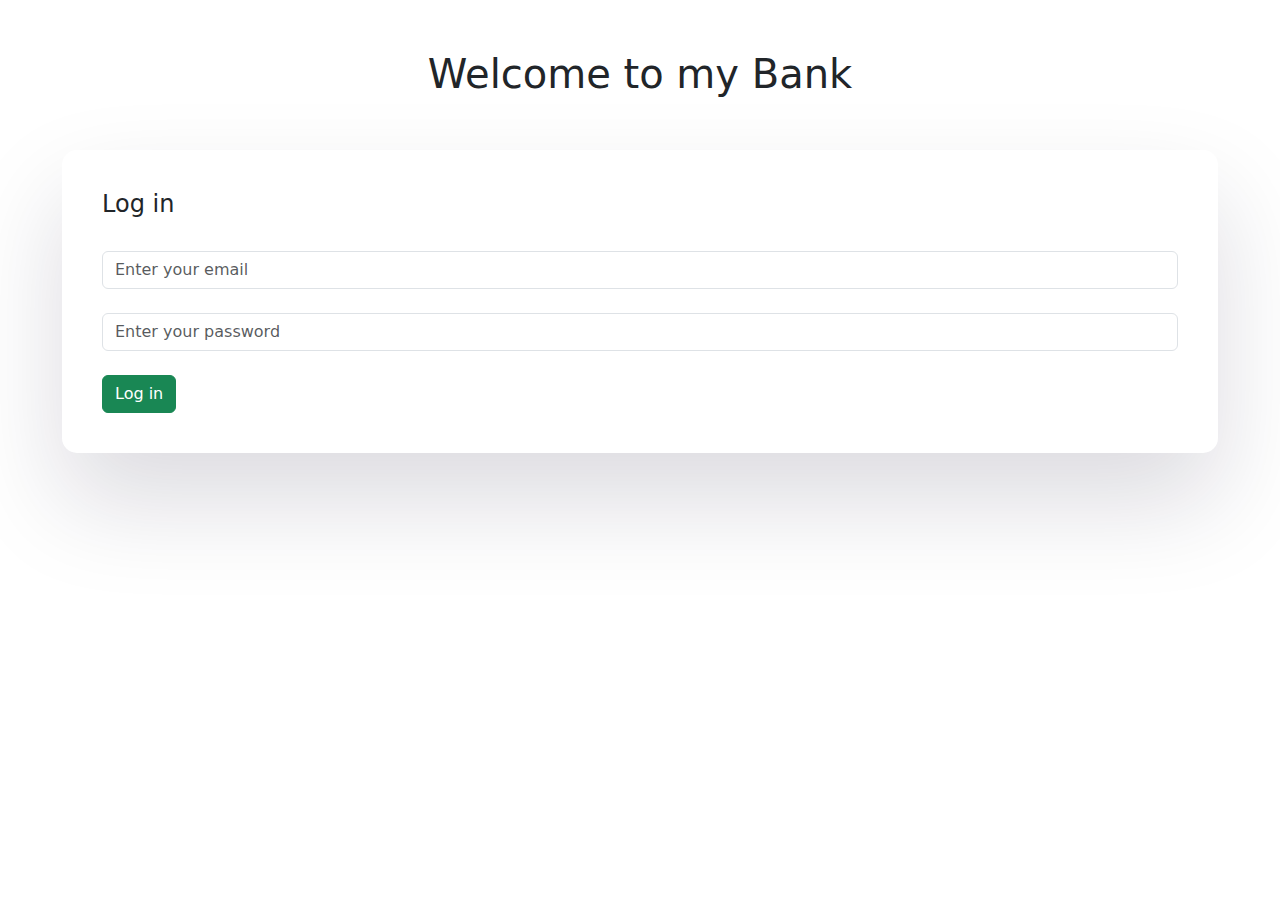
<file: bank-management/index.html>
<!DOCTYPE html>
<html lang="en">
<head>
    <meta charset="UTF-8">
    <meta name="viewport" content="width=device-width, initial-scale=1.0">
    <title>Bank Management App</title>
    <link href="https://cdn.jsdelivr.net/npm/bootstrap@5.3.3/dist/css/bootstrap.min.css" rel="stylesheet">
    <link rel="stylesheet" href="./Styles/styles.css">
</head>
<body>
    <main>
        <div class="container">
            <div id="login-area">
                <h1 class="title">Welcome to my Bank</h1>
                <br>
                <div class="submit-area">
                    <h4>Log in</h4>
                    <br>
                    <input type="email" class="form-control" id="email" placeholder="Enter your email">
                    <br>
                    <input type="password" class="form-control" id="password" placeholder="Enter your password">
                    <br>
                    <button type="button" id="login-btn" class="btn btn-success">Log in</button>
                </div>
            </div>

            <div id="transaction-area">
               <div class="row g-2">
                <div class="col-md-4">
                    <div class="deposite status">
                       <h4>Deposite</h4>
                       <h2>$ <span id="currentDeposite">00</span></h2>
                    </div>
                </div>
                <div class="col-md-4">
                    <div class="withdrow status">
                       <h4>Withdraw</h4>
                       <h2>$ <span id="currentWithdraw">00</span></h2>
                    </div>
                </div>
                <div class="col-md-4">
                    <div class="balance status">
                       <h4>Balance</h4>
                       <h2>$ <span id="currentBalance">500</span></h2>
                    </div>
                </div>

               </div>

              <div class ="transactionvalue-area">
                <div class="row">
                    <div class="col-md-6">
                       <div class="submit-area">
                           <h4>Deposite</h4>
                           <input type="text" class="form-control" id="depositeAmount"placeholder="Enter some value to deposite">
                           <br>
                           <button id="depositeBtn" type="button" class="btn btn-success">Deposite</button>
                       </div>
                    </div>
                    <div class="col-md-6">
                       <div class="submit-area">
                       <h4>Withdrow</h4>
                       <input type="text" class="form-control" id="withdrawAmount"placeholder="Enter some values to withdraw">
                       <br>
                       <button id="withdrawBtn" type="button" class="btn btn-success">Withdraw</button>
                       </div>
                    </div>
                   </div>
              </div>

            </div>
              
        </div>
    </main>
    <script src="./script.js"></script>
</body>
</html>
</file>
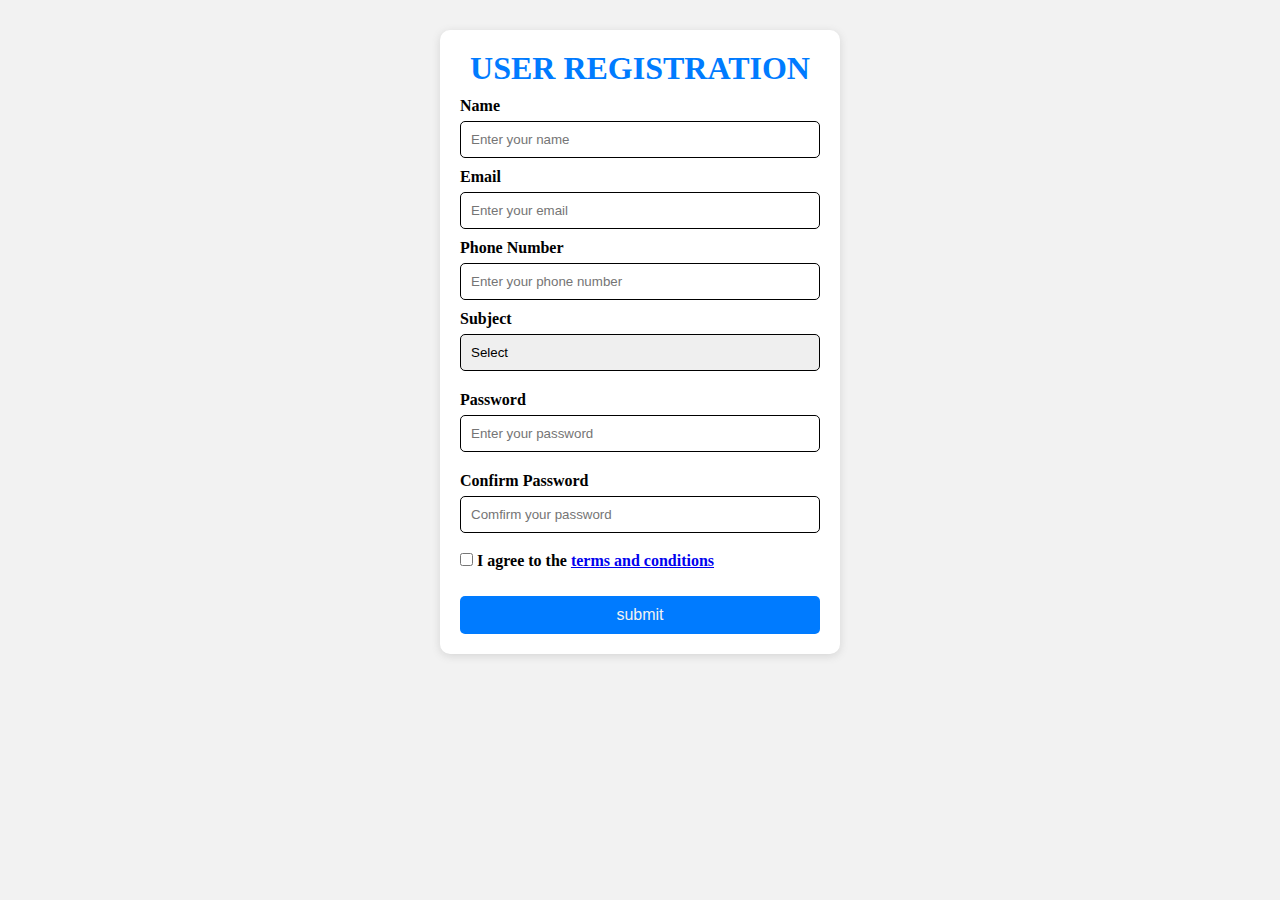
<file: form-validation-project/index.html>
<!DOCTYPE html>
<html lang="en">
<head>
    <meta charset="UTF-8">
    <meta name="viewport" content="width=device-width, initial-scale=1.0">
    <title>Form validation</title>
    <link rel="stylesheet" href="./Styles/styles.css">
</head>
<body>
    <div class="container">
        <h1>USER REGISTRATION</h1>
        <form onsubmit="return validate()">

            <label for="name">Name</label>
            <input type="text" id="name" placeholder="Enter your name">
        
            <label for="email">Email</label>
            <input type="email" id="email" placeholder="Enter your email">
            
            <label for="phone">Phone Number</label>
            <input type="text" id="phnNumber" placeholder="Enter your phone number">
           
            <label for="subject">Subject</label>
            <!-- <input type="text" id="subject"> -->
            <select id="select">
                  <option value="0" selected>Select</option>
                  <option value="1">JavaScript</option>
                  <option value="2">HTML</option>
                  <option value="3">CSS</option>
                  <option value="4">Bootstrap</option>
            </select>
            
            
            <label for="password">Password</label>
            <input type="password" id="password" placeholder="Enter your password">
           
            <label for="confirmPassword">Confirm Password</label>
            <input type="password" id="comfirmPassword" placeholder="Comfirm your password">

            <label for="terms">
                <input type="checkbox" id="checkbox"> I agree to the <a href="#">terms and conditions</a>
            </label>

            <p id="demo"></p>
            <input type="submit" value="submit">
          
        </form>
    </div>

    <script src="./script.js"></script>
</body>
</html>
</file>
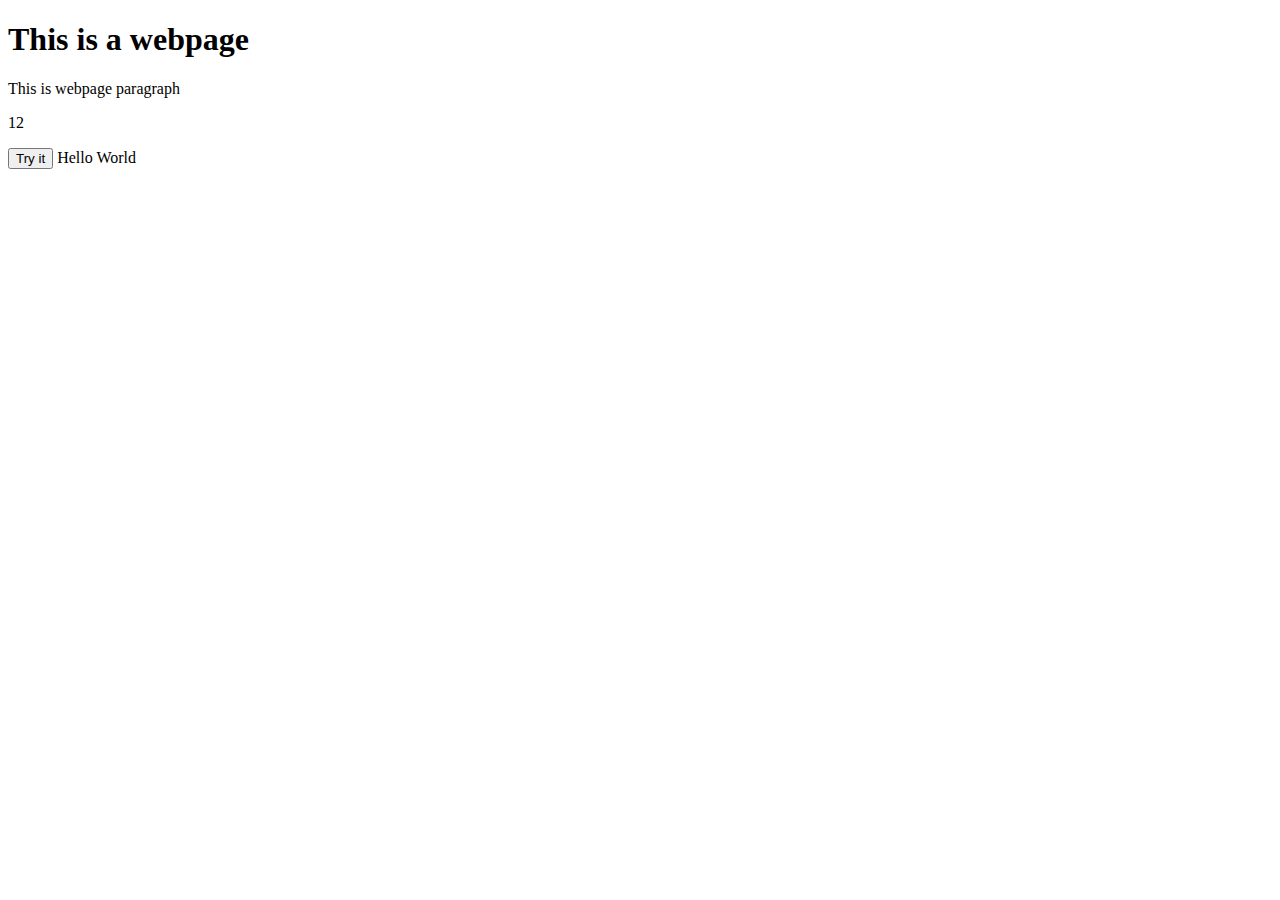
<file: html-example/index.html>
<!DOCTYPE html>
<html lang="en">
<head>
    <meta charset="UTF-8">
    <meta name="viewport" content="width=device-width, initial-scale=1.0">
    <title>Javascript Practice</title>
</head>
<body>
    <h1>This is a webpage</h1>
    <p>This is webpage paragraph</p>
     <p id="demo"></p>
    <button type="button" onclick="document.write(2+3)">Try it</button>

    <script>
        document.write("Hello World");
        document.getElementById("demo").innerHTML = 5+7;
    </script>

    <!-- <script src="./script.js"></script> -->
</body>
</html>
</file>
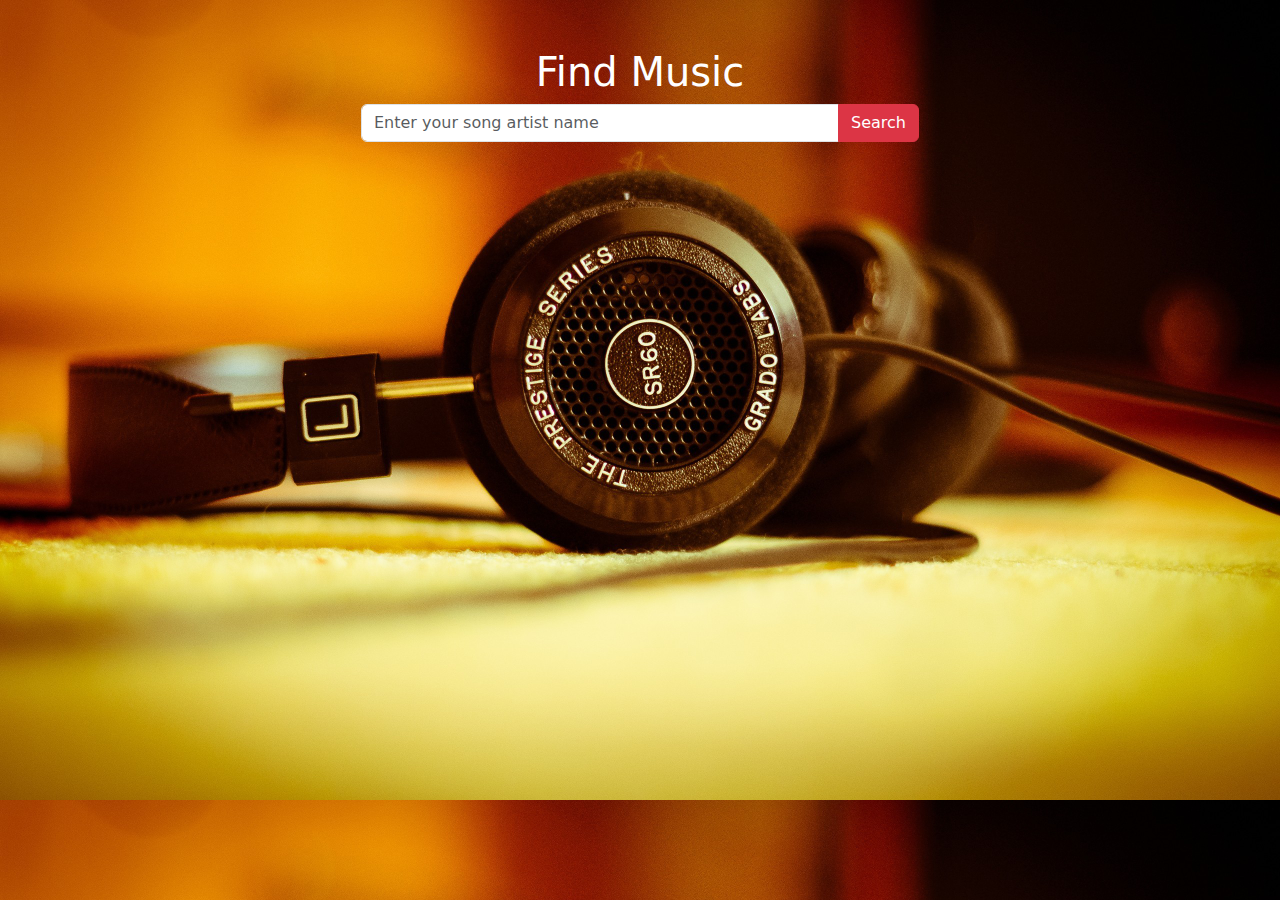
<file: Music-App/index.html>
<!DOCTYPE html>
<html lang="en">
<head>
    <meta charset="UTF-8">
    <meta name="viewport" content="width=device-width, initial-scale=1.0">
    <title>Music Finder</title>
    <link rel="stylesheet" href="./styles.css">
    <link href="https://cdn.jsdelivr.net/npm/bootstrap@5.3.3/dist/css/bootstrap.min.css" rel="stylesheet">
</head>
<body>
    <div class="container">
        <div class="d-flex flex-column mb-3 mt-5 align-items-center">
            <h1 class="text-white">Find Music</h1>
            <div class="input-group w-50">
                <input type="text" id="input-Song" class="form-control" placeholder="Enter your song artist name" aria-label="Recipient's username" aria-describedby="button-addon2">
                <button class="btn btn-danger" type="submit" id="button-search">Search</button>
            </div>
        </div>

        <ul id="listLyrics">
        </ul>
     </div>
     <!-- <script src="./script.js"></script> -->
     <script src="./script2.js"></script>
     <!-- <script src="./script3.js"></script> -->
</body>
</html>
</file>
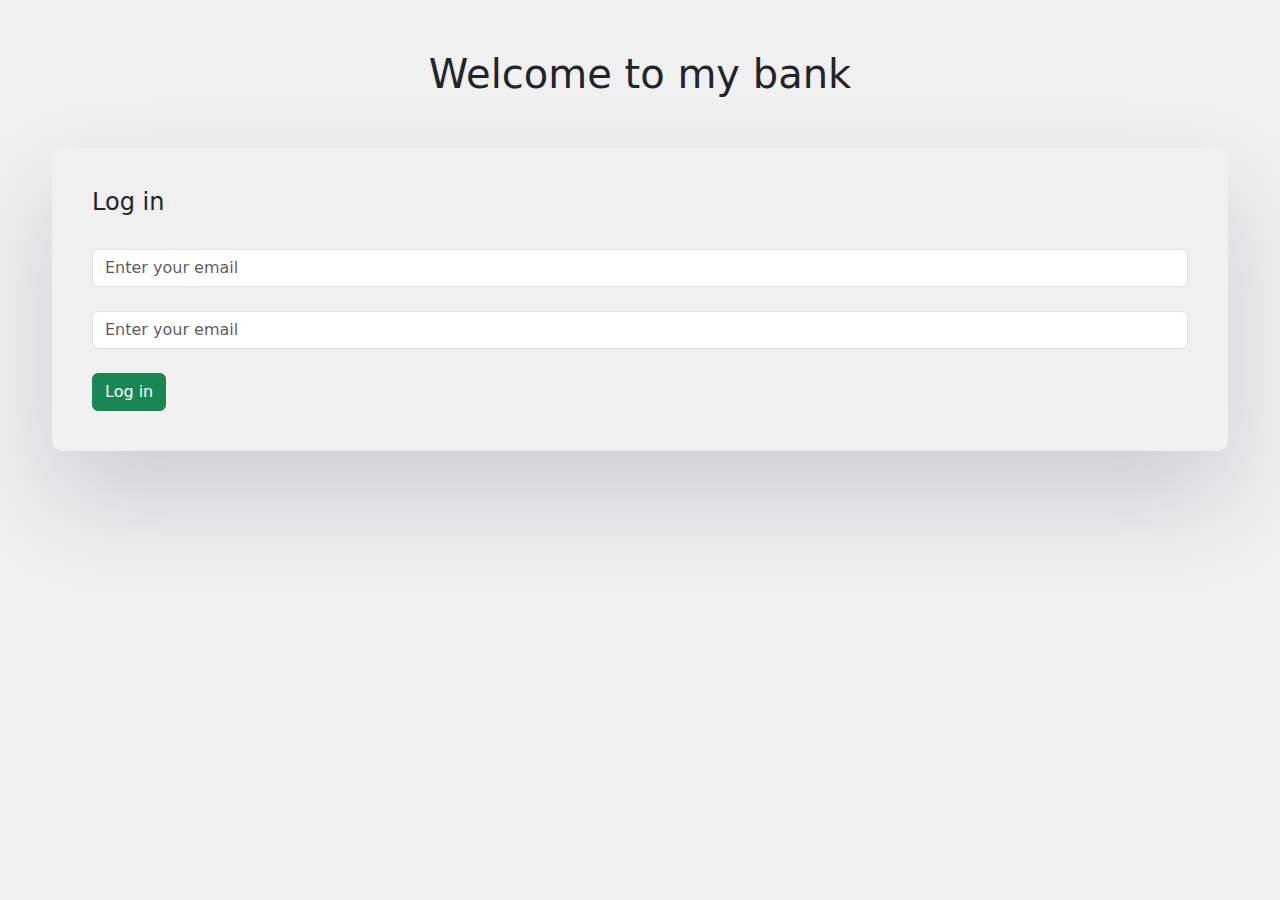
<file: practice-bank-project/index.html>
<!DOCTYPE html>
<html lang="en">
<head>
    <meta charset="UTF-8">
    <meta name="viewport" content="width=device-width, initial-scale=1.0">
    <title>Bank Management App</title>
    <link href="https://cdn.jsdelivr.net/npm/bootstrap@5.3.3/dist/css/bootstrap.min.css" rel="stylesheet">
    <link rel="stylesheet" href="./Styles/styles.css">
</head>
<body>
    <main>
        <div class="container">
            <div id="login-area">
                <h1 class="heading">Welcome to my bank</h1>
               <div class="submit-area">
                <h4>Log in</h4>
                <br>
                <input type="email" id="email" class="form-control" placeholder="Enter your email">
                <br>
                <input type="password" id="password" class="form-control" placeholder="Enter your email">
                <br>
                <button id="login-btn" type="button" class="btn btn-success">Log in</button>
               </div>
            </div>
            <div id="transaction-area">
                <div class="row g-2">
                    <div class="col-md-4">
                       <div class="deposit status">
                        <h3>Deposit</h3>
                        <h2>$ <span id="depositeStatus">00</span></h2>
                       </div>
                    </div>
                    <div class="col-md-4">
                       <div class="withdraw status">
                        <h3>Withdraw</h3>
                        <h2>$ <span id="withdrawStatus">00</span></h2>
                       </div>
                    </div>
                    <div class="col-md-4">
                        <div class="balance status">
                        <h3>Balance</h3>
                        <h2>$ <span id="balanceStatus">500</span></h2>
                        </div>
                    </div>
                </div>
                <div class="row mt-5 g-4">
                    <div class="col-md-6">
                     <div class="submit-area">
                         <h4>Deposite</h4>
                         <br>
                         <input type="email" id="depositeInput" class="form-control" placeholder="Enter your email">
                         <br>
                         <button id="deposite-btn"   type="button" class="btn btn-success">Deposite</button>
                     </div>
                     </div>
                     <div class="col-md-6">
                         <div class="submit-area">
                             <h4>Withdraw</h4>
                             <br>
                             <input type="email" id="withdrawInput" class="form-control" placeholder="Enter your email">
                             <br>
                             <button id="withdraw-btn" type="button" class="btn btn-success">Withdraw</button>
                         </div>
                    </div>
                 </div>
            </div>
            
            
        </div>
        
    </main>
    <script src="./script.js"></script>
</body>
</html>
</file>
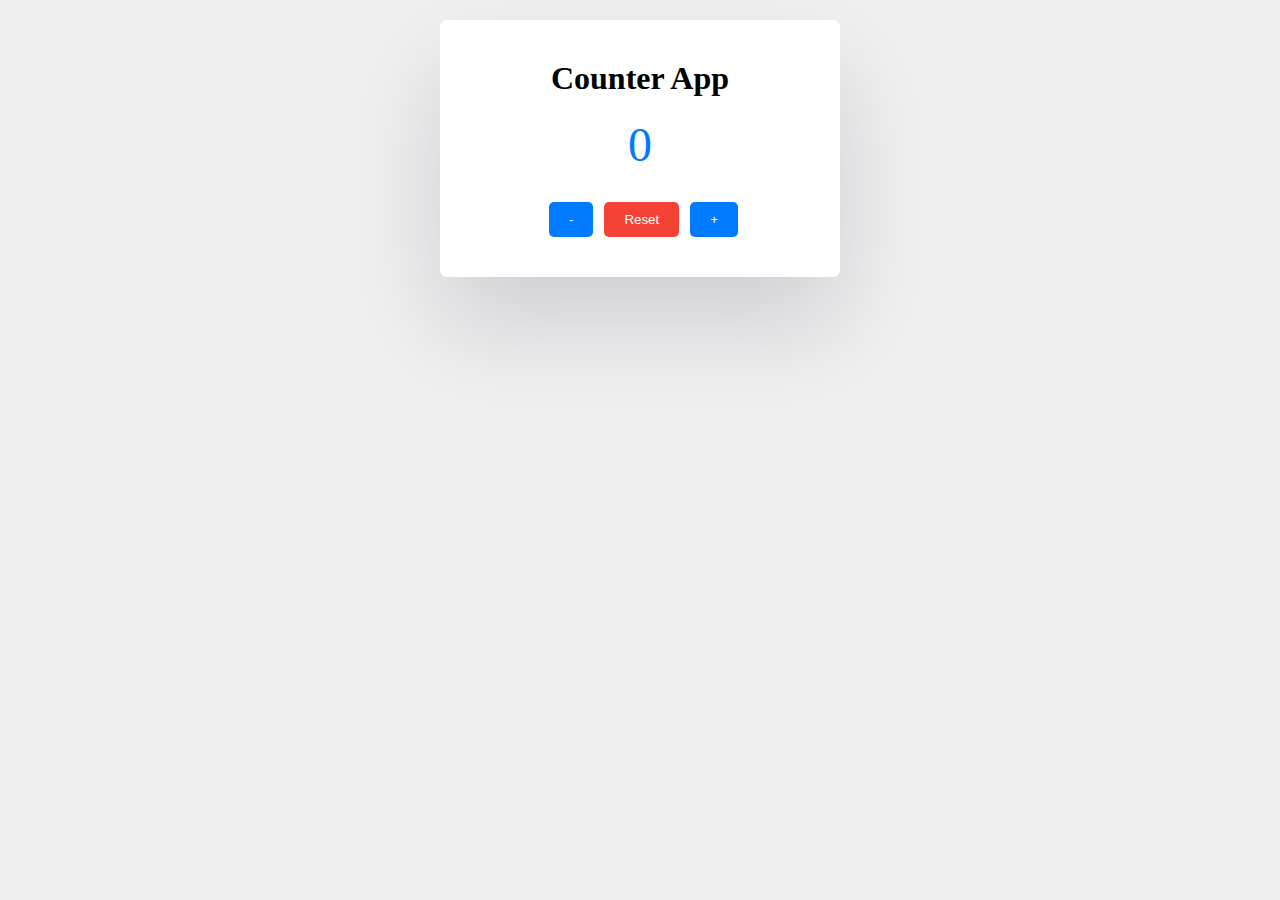
<file: core-javascript-part-4/Counter/index.html>
<!DOCTYPE html>
<html lang="en">
<head>
    <meta charset="UTF-8">
    <meta name="viewport" content="width=device-width, initial-scale=1.0">
    <title>Counter App</title>
    <link rel="stylesheet" href="./Styles/styles.css">
</head>
<body>
    <main class="container">
        <h1>Counter App</h1>
        <div>
            <p id="count"> 0 </p>
        </div>

        <div>
           <button id="decrement"> - </button>
           <button id="reset"> Reset </button>
           <button id="increment"> + </button>
        </div>

    </main>
    <script src="./script.js"></script>
</body>
</html>
</file>
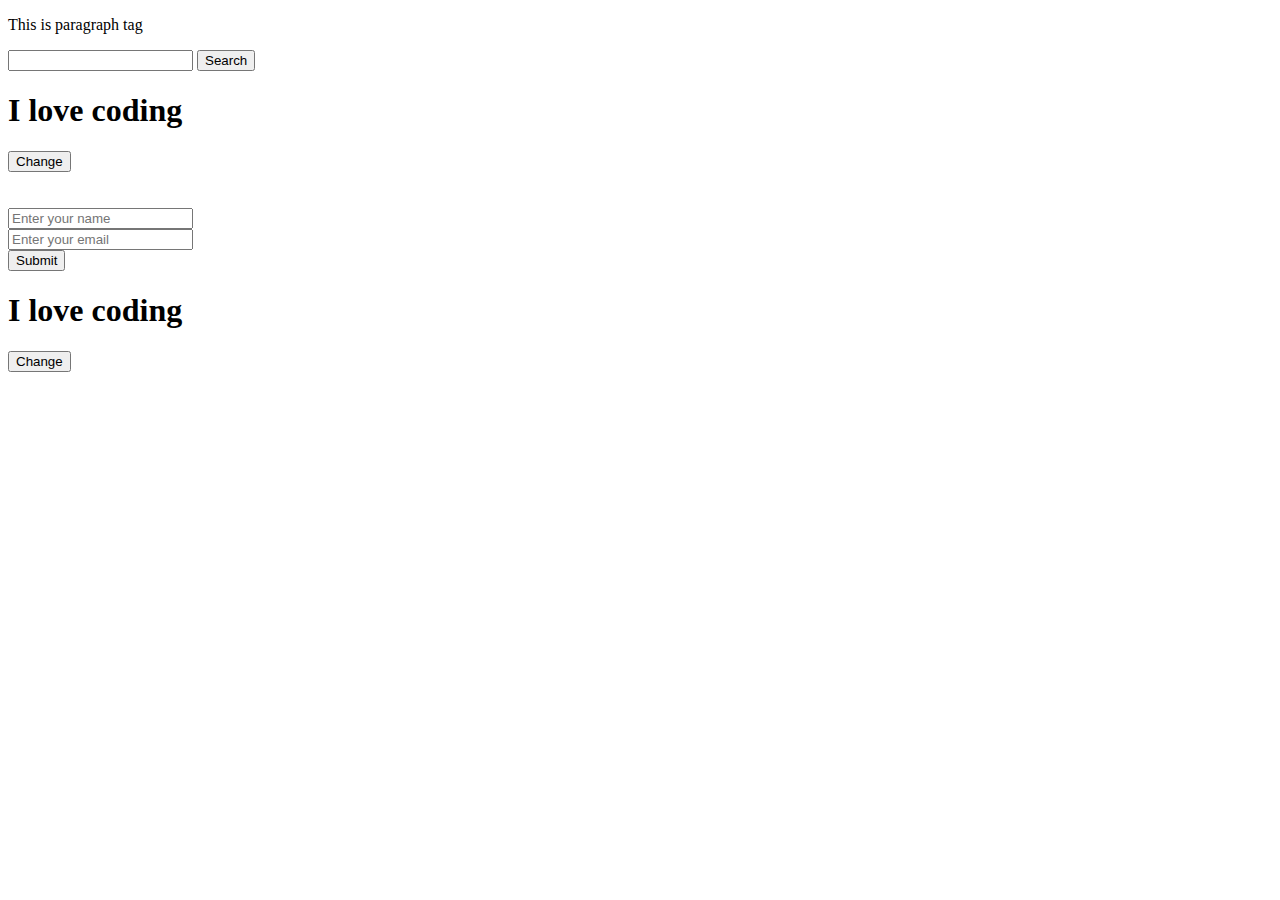
<file: intro-dom/DOM-Problem-Solve/index.html>
<!DOCTYPE html>
<html lang="en">
<head>
    <meta charset="UTF-8">
    <meta name="viewport" content="width=device-width, initial-scale=1.0">
    <title>Problem Solving with DOM</title>
    <link rel="stylesheet" href="./styles.css">
</head>
<body>
    <p id="text-changes">This is paragraph tag</p>

    <div>
        <input type="text" id="inputText">
        <button id="searchButton">Search</button>

        <ul id="listItem">
            <!-- DOM content executed here -->
        </ul>

    </div>

    <div>
        <h1 id="textElement">I love coding</h1>
        <button id="button">Change</button>
    </div>
   <br>
   <br>

    <form onsubmit="return validate()">
        <input type="text" id="text" placeholder="Enter your name">
        <br>
        <input type="email" id="email" placeholder="Enter your email">
        <br>
        <button id="submit">Submit</button>
    </form>


    <div>
        <h1 id="textElement">I love coding</h1>
        <button id="button">Change</button>
    </div>
    <div id="colorDiv" style="height: 40vh; background-color: white;">
        <!-- This is the div whose background color will be changed to blue -->
    </div>


    <script>

       function validate() {
            
       }












        const textChanges = document.getElementById("text-changes");
        textChanges.addEventListener("click", () => {
            textChanges.innerHTML = "Hello, World!";
            textChanges.style.fontSize = "2rem";
            textChanges.style.color = "red";
        })

        const inputText = document.getElementById("inputText");
        const searchButton = document.getElementById("searchButton");
        const myList = document.getElementById("listItem");

        searchButton.addEventListener("click", () => {
            const textContent = inputText.value 
            //console.log(textContent);

           const createElement = document.createElement("li");
           createElement.innerHTML = `${textContent} <button id=deleteButton>Delete</button>`
           //console.log(createElement);
           myList.appendChild(createElement);

           const deleteButton = document.getElementById("deleteButton");
           deleteButton.addEventListener("click", () => {
            myList.removeChild(createElement);
           })
        })

        //const textElement = document.getElementById("textElement");
        //const buttonText = document.getElementById("button");

        /*buttonText.addEventListener("click", () => {
            textElement.innerHTML = "JavaScript"
            textElement.style.backgroundColor = "Blue"
            textElement.style.height = "40vh"
            textElement.style.color = "white"    
        })*/

        const textElement = document.getElementById("textElement");
        const buttonText = document.getElementById("button");
        const colorDiv = document.getElementById("colorDiv");

        buttonText.addEventListener("click", () => {
            textElement.innerHTML = "JavaScript";
            textElement.style.color = "white";

            colorDiv.style.backgroundColor = "blue";
        });

    </script>
</body>
</html>
</file>
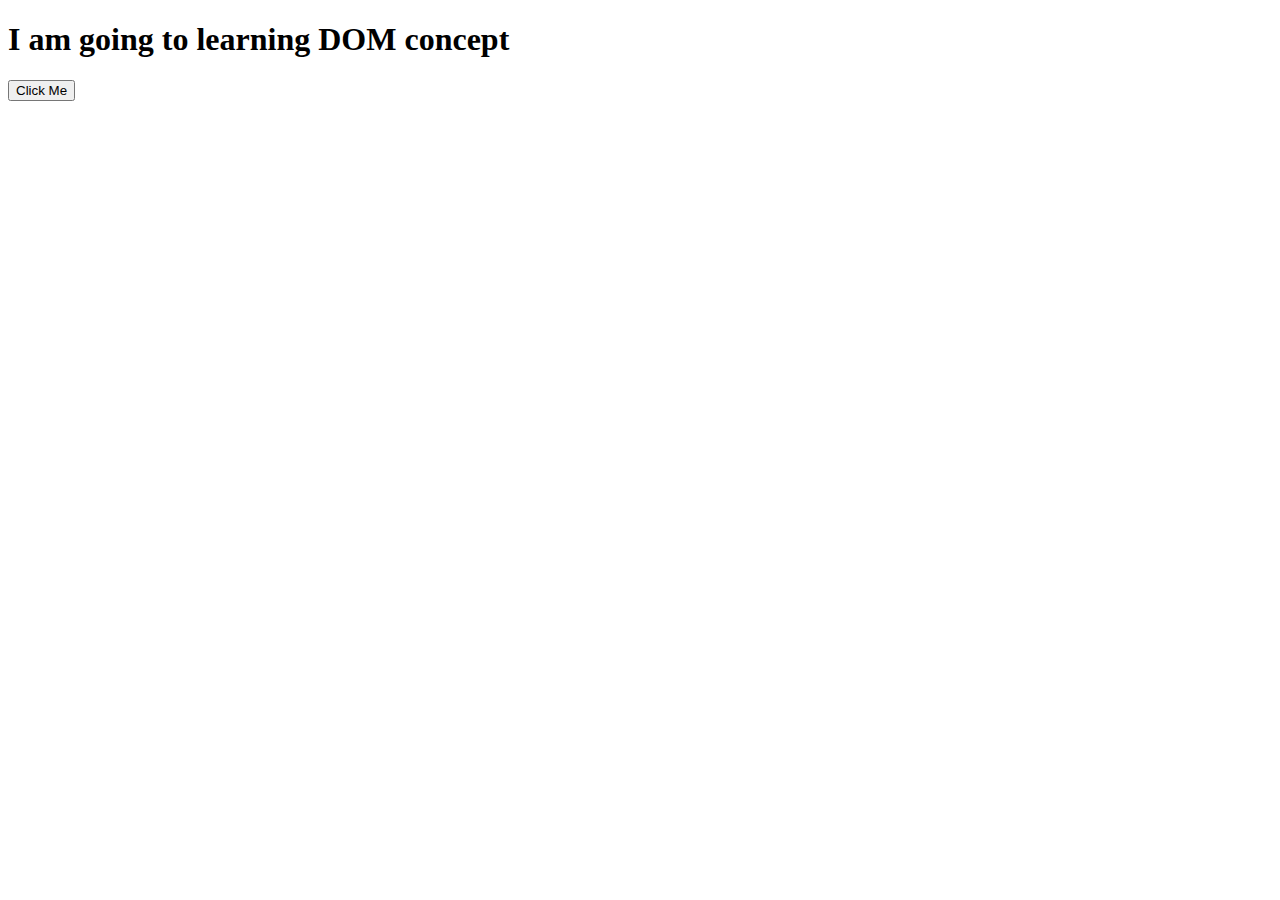
<file: intro-dom/getElementById.html>
<!DOCTYPE html>
<html lang="en">
<head>
    <meta charset="UTF-8">
    <meta name="viewport" content="width=device-width, initial-scale=1.0">
    <title>Learn DOM</title>
</head>
<body>
    <h1 id="heading">I am going to learning DOM concept</h1>
     <button id="change-text">Click Me</button>
    


    <script>
        const myText = document.getElementById("heading");
        const myButton = document.getElementById("change-text");

        //event listener
        myButton.addEventListener("click", function(){
            console.log(Clicked);
        })
    </script>
</body>
</html>
</file>
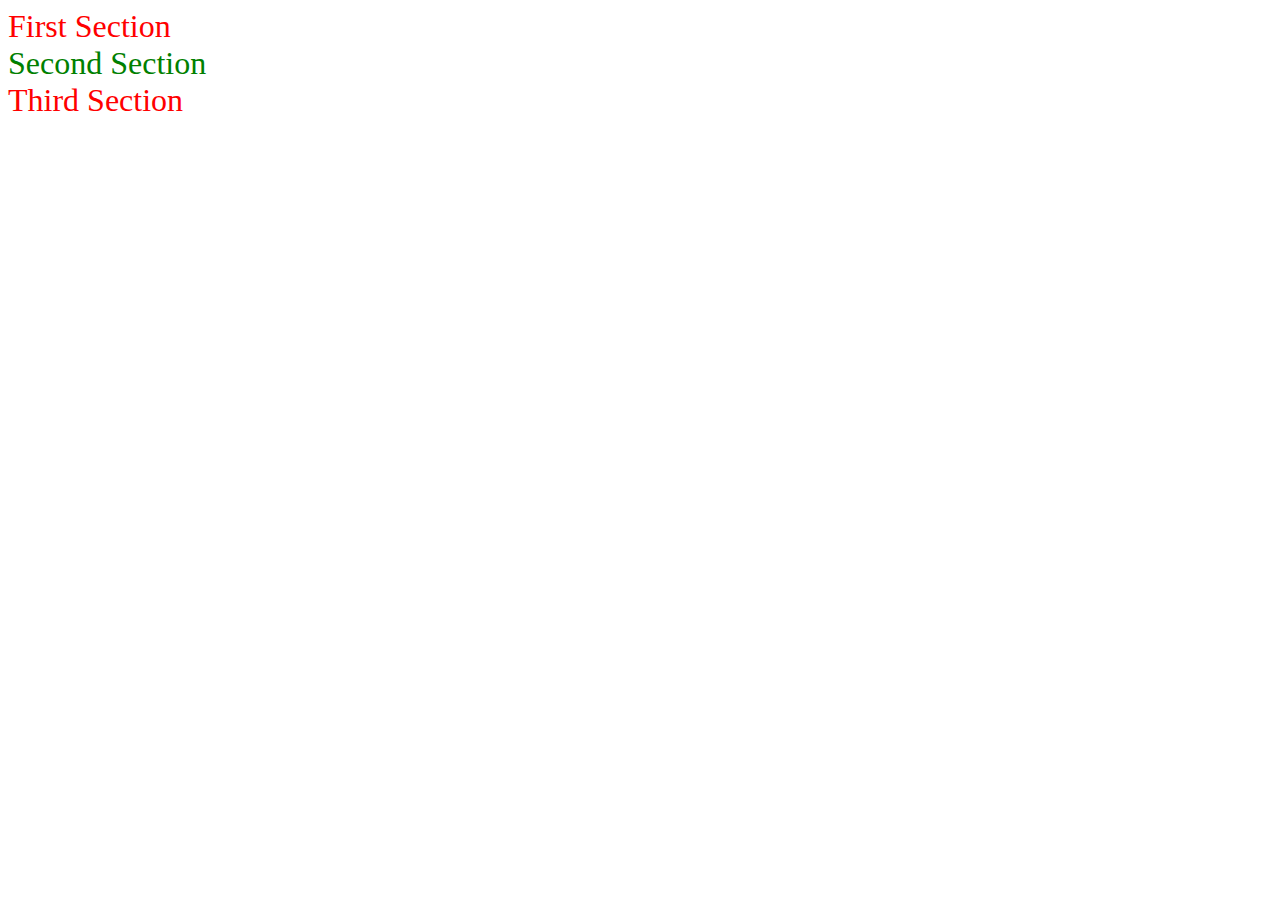
<file: intro-dom/getElementsByClassName.html>
<!DOCTYPE html>
<html lang="en">
<head>
    <meta charset="UTF-8">
    <meta name="viewport" content="width=device-width, initial-scale=1.0">
    <title>Document</title>
</head>
<body>
    <div class="section">First Section</div>
    <div class="section">Second Section</div>
    <div class="section">Third Section</div>


    <script>
        const sections = document.getElementsByClassName("section");


        for(let i=0; i< sections.length; i++) {
            if (i==1){
                sections[i].style = "color:green; font-size:2rem"
            }else{
                sections[i].style = "color:red; font-size:2rem"
            }
            
        }
        console.log("Hello")

     
       
    </script>
</body>
</html>
</file>
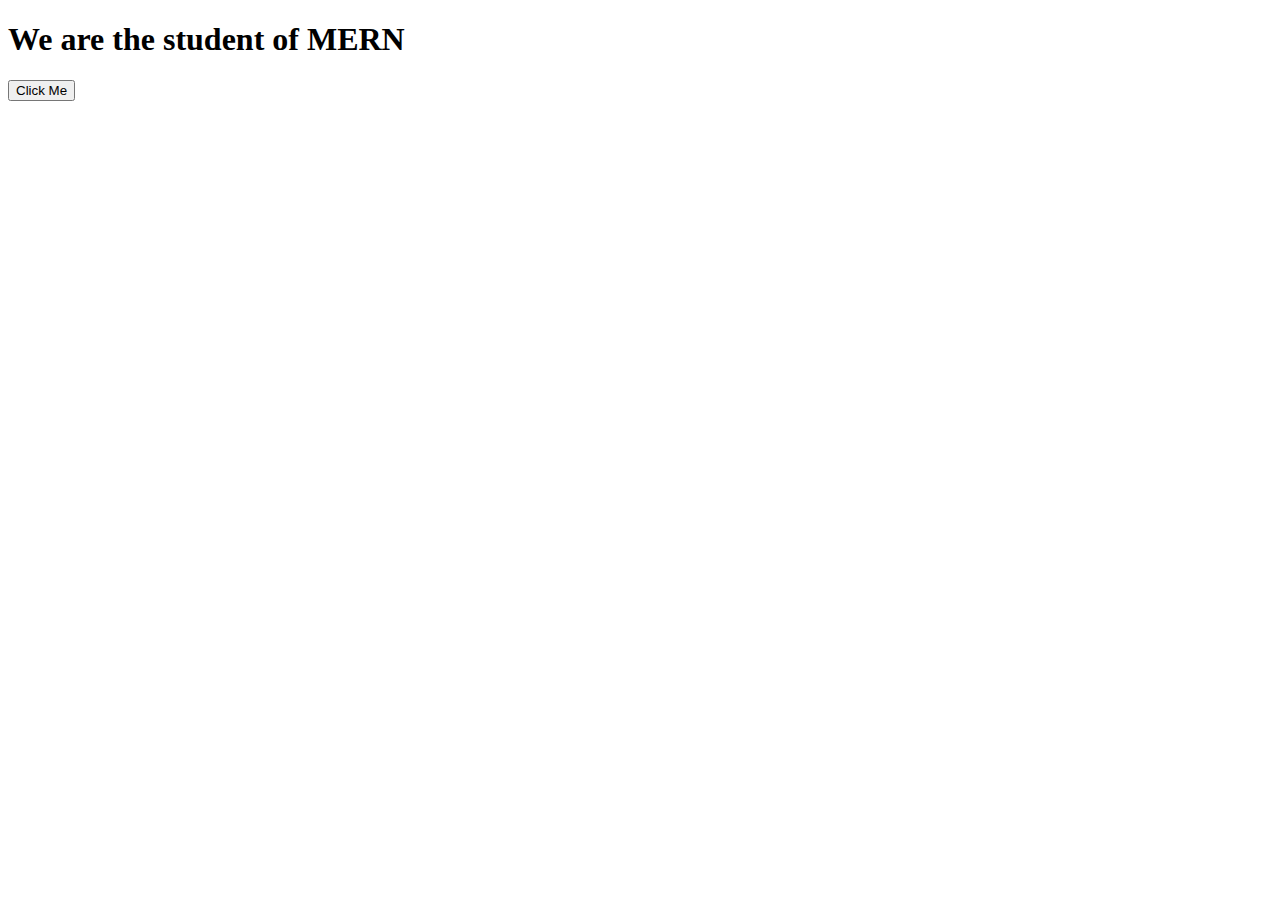
<file: intro-dom/multiple-text.html>
<!DOCTYPE html>
<html lang="en">
<head>
    <meta charset="UTF-8">
    <meta name="viewport" content="width=device-width, initial-scale=1.0">
    <title>Document</title>
</head>
<body>
    <h1 class="changeable">We are the student of MERN</h1>
     <button onclick="changeText()">Click Me</button>
   

     <script>
        var newText = ["web", "developer"];
        var index = 0;
        function changeText(){
            const elements = document.querySelectorAll(".changeable");
            elements.forEach(function(element){
                element.textContent = newText[index];
            });
            index++;
            if(index >=newText.length){
               index=0; 
            }
        }
     </script>
</body>
</html>
</file>
<file: bank-management/Styles/styles.css>
*{
    padding: 0;
    margin: 0;
    box-sizing: border-box;
}

.container{
    max-width: 100%;
    width: 1200px;
    margin: 0 auto;
}

#login-area{
    padding: 50px 10px;
    
}

.title{
    text-align: center;
}

.submit-area{
    margin-top: 20px;
    border-radius: 15px;
    box-shadow: rgba(17, 12, 46, 0.15) 0px 48px 100px 0px;
    padding: 40px;
}

#transaction-area{
    margin-top: 50px;
    display: none;
}

.deposite{
    background-color: #6A5ACD;
}

.withdrow{
    background-color: #FFA07A;
}

.balance{
    background-color: #FFA500;
}

.status{
    padding: 10px;
    border-radius: 10px;
    color: white;
    text-align: center;
}

.transactionvalue-area{
    margin-top: 70px;
    
}
</file>
<file: form-validation-project/Styles/styles.css>
*{
    padding: 0;
    margin: 0;
    box-sizing: border-box;
}

body{
    background-color: #f2f2f2;
    /* text-align: center; */
}

.container{
    background-color: white;
    width: 400px;
    padding: 20px;
    margin: 0 auto;
    box-shadow: rgba(99, 99, 99, 0.2) 0px 2px 8px 0px;
    border-radius: 10px;
    margin-top: 30px;
}

h1{
  color: #007bff;
  text-align: center;
  margin-bottom: 10px;
}

form{
    display: flex;
    flex-direction: column;
}

label{
    font-weight: bold;
    margin-bottom: 6px;
}

input[type = text],
input[type = email],
input[type = password],
select{
    padding: 10px;
    margin-bottom: 10px;
    border: 1px solid #000;
    border-radius: 5px;
}

select{
    appearance: none;
    -webkit-appearance: none;
    -moz-appearance: none;
}


input[type = submit]{
    background: #007bff;
    color: #f2f2f2;
    border: none;
    border-radius: 5px;
    font-size: 1rem;
    padding: 10px 20px;
    margin-top: 20px;
    cursor: pointer;
}

/* #demo{
    color: red;
    text-align: center;
    margin-top: 10px;
} */

#checkbox{
    margin-top: 10px;
}

input[type = submit]:hover{
    background-color: #00567B;
}

label[for = password],
label[for = confirmPassword]{
     display: block;
     margin-top: 10px;
}
</file>
<file: Music-App/styles.css>
body{
    background: url(./Music.jpg);
    background-repeat: repeat;
    background-size: cover;
    min-width: 100vh;
}


li{
    text-align: center;
    font-size: 1rem; 
    list-style: none;
    margin: auto;
}

.design{
    text-align: center;
    background-color: aliceblue;
    width: 40%;
    padding: 8px;
    margin: 0 auto;
    margin-bottom: 10px;
}
</file>
<file: practice-bank-project/Styles/styles.css>
*{
    padding: 0;
    margin: 0;
    box-sizing: border-box;
}

body{
    background-color: #f0f0f0;
}

.heading{
    text-align: center;
    margin-bottom: 50px;
}

.container{
    max-width: 100%;
    width: 1200px;
    margin: 0 auto;
    margin-top: 50px;
    
}

#login-area{
    margin-top: 30px;
    /* display: none; */
}

.submit-area{
    padding: 40px;
    box-shadow: rgba(17, 12, 46, 0.15) 0px 48px 100px 0px;
    border-radius: 10px;
}

#transaction-area{
   display: none;
}

.deposit{
    background-color: #6A5ACD;
}

.withdraw{
    background-color: #FFA07A;
}

.balance{
    background-color: #FFA500;
}

.status{
    padding: 10px 10px;
    border-radius: 10px;
    color: white;
    text-align: center;
}
</file>
<file: core-javascript-part-4/Counter/Styles/styles.css>
*{
    padding: 0;
    margin: 0;
    box-sizing: border-box;
}
body{
    background: #f0f0f0;
    text-align: center;
}

.container{
    width: 400px;
    padding: 40px;
    background: white;
    box-shadow: rgba(17, 12, 46, 0.15) 0px 48px 100px 0px;
    border-radius: 7px;
    margin: 0 auto;
    margin-top: 20px;
}

#count{
    color: #007BFF;
    font-size: 3rem;
    margin: 20px 0;
}

button{
    background-color: #007BFF;
    padding: 10px 20px;
    border: none;
    color: white;
    border-radius: 5px;
    margin-left: 7px;
    cursor: pointer;
    margin-top: 10px;
}

button:hover{
    background-color: #0056b3;
}

#reset{
    background-color: #f44336;
}

#reset:hover{
    background-color: #d32f2f;
}
</file>
<file: intro-dom/DOM-Problem-Solve/styles.css>
#deleteButton{
    color: red;
}
</file>
